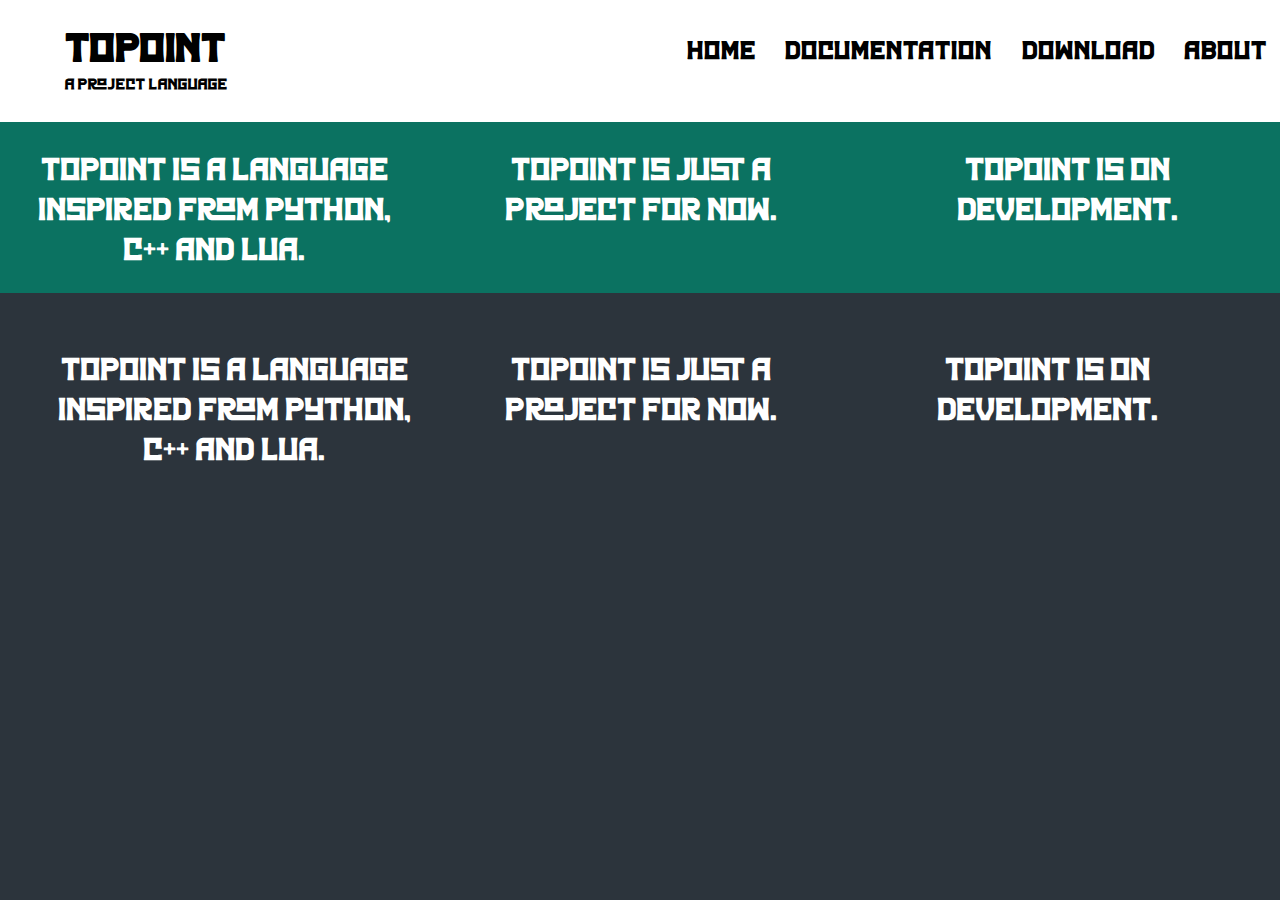
<file: docs/index.html>
<!DOCTYPE html>
<html lang="en">
<head>
    <meta charset="UTF-8">
    <meta name="viewport" content="width=device-width, initial-scale=1.0">
    <title>ToPoint</title>
    <link rel="stylesheet" href="style.css">
</head>
<body>
    <header class="mainHeader">
        <div class="mainHeader_h1">
            <h1 class="mainHeader_Rh1">ToPoint</h1>
            <p class="mainHeader_p">A Project Language</p>
        </div>
        <div class="mainHeader_nav">
            <nav class="mainHeader_Rnav">
                <ul class="mainHeader_nav_ul">
                    <li class="mainHeader_nav_ul_li"><a href="index.html">Home</a></li>
                    <li class="mainHeader_nav_ul_li"><a href="documentation.html">Documentation</a></li>
                    <li class="mainHeader_nav_ul_li"><a href="download.html">Download</a></li>
                    <li class="mainHeader_nav_ul_li"><a href="about.html">About</a></li>
                </ul>
            </nav>
        </div>
    </header>
    <hr class="solid">
    <article class="mainArticle">
        <p class="mainArticle_p">ToPoint is a language inspired from Python, c++ and lua.</p>
        <p class="mainArticle_p">ToPoint is just a project for now.</p>
        <p class="mainArticle_p">ToPoint is on development.</p>
    </article>
    <footer>
        <p class="footer_p">ToPoint is a language inspired from Python, c++ and lua.</p>
        <p class="footer_p">ToPoint is just a project for now.</p>
        <p class="footer_p">ToPoint is on development.</p>
    </footer>
</body>
</html>
</file>
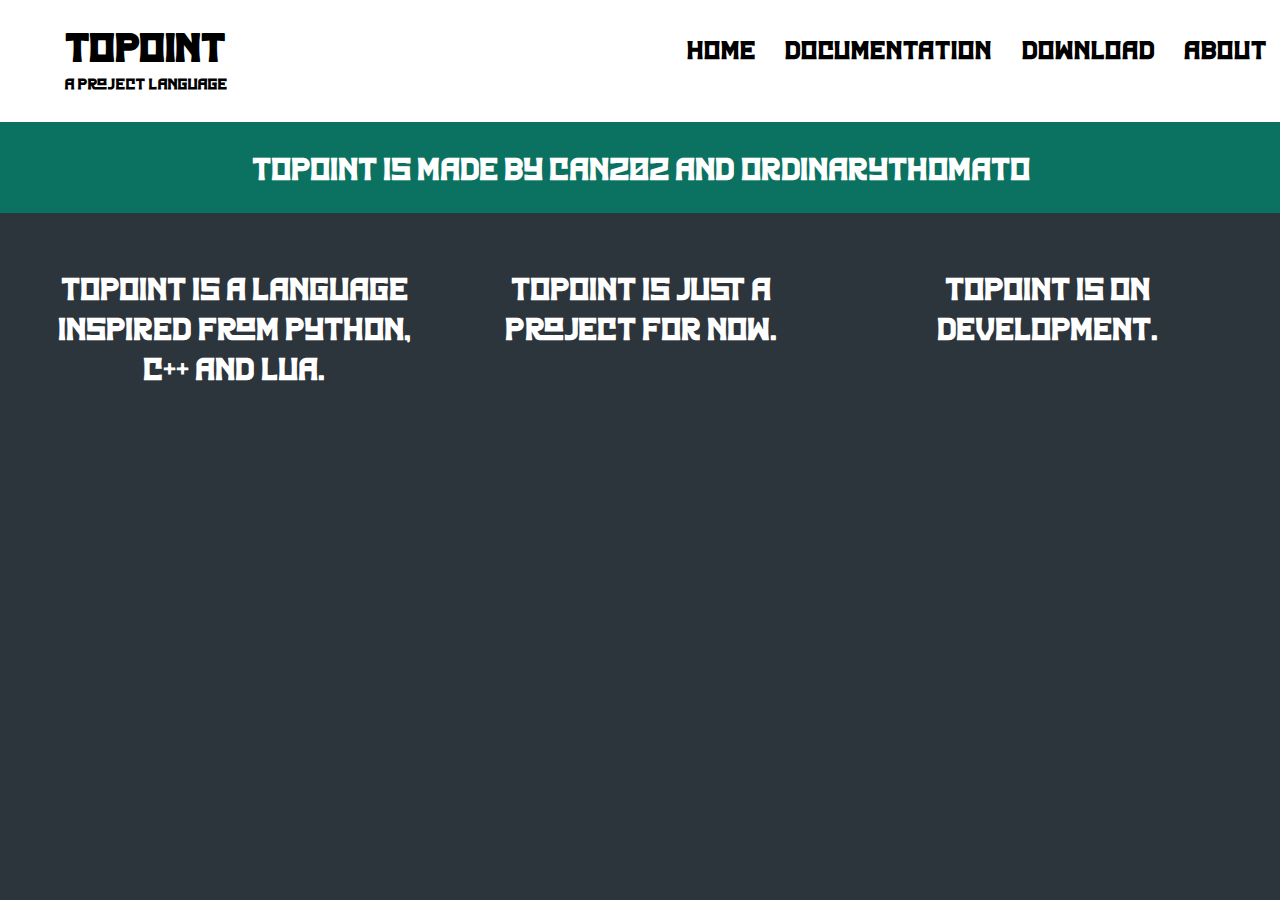
<file: docs/about.html>
<!DOCTYPE html>
<html lang="en">
<head>
    <meta charset="UTF-8">
    <meta name="viewport" content="width=device-width, initial-scale=1.0">
    <title>ToPoint</title>
    <link rel="stylesheet" href="style.css">
</head>
<body>
    <header class="mainHeader">
        <div class="mainHeader_h1">
            <h1 class="mainHeader_Rh1">ToPoint</h1>
            <p class="mainHeader_p">A Project Language</p>
        </div>
        <div class="mainHeader_nav">
            <nav class="mainHeader_Rnav">
                <ul class="mainHeader_nav_ul">
                    <li class="mainHeader_nav_ul_li"><a href="index.html">Home</a></li>
                    <li class="mainHeader_nav_ul_li"><a href="documentation.html">Documentation</a></li>
                    <li class="mainHeader_nav_ul_li"><a href="download.html">Download</a></li>
                    <li class="mainHeader_nav_ul_li"><a href="about.html">About</a></li>
                </ul>
            </nav>
        </div>
    </header>
    <hr class="solid">
    <article class="mainArticle">
        <p class="mainArticle_p">ToPoint is made by <a>Can202</a> and <a>OrdinaryThomato</a></p>
    </article>
    <footer>
        <p class="footer_p">ToPoint is a language inspired from Python, c++ and lua.</p>
        <p class="footer_p">ToPoint is just a project for now.</p>
        <p class="footer_p">ToPoint is on development.</p>
    </footer>
</body>
</html>
</file>
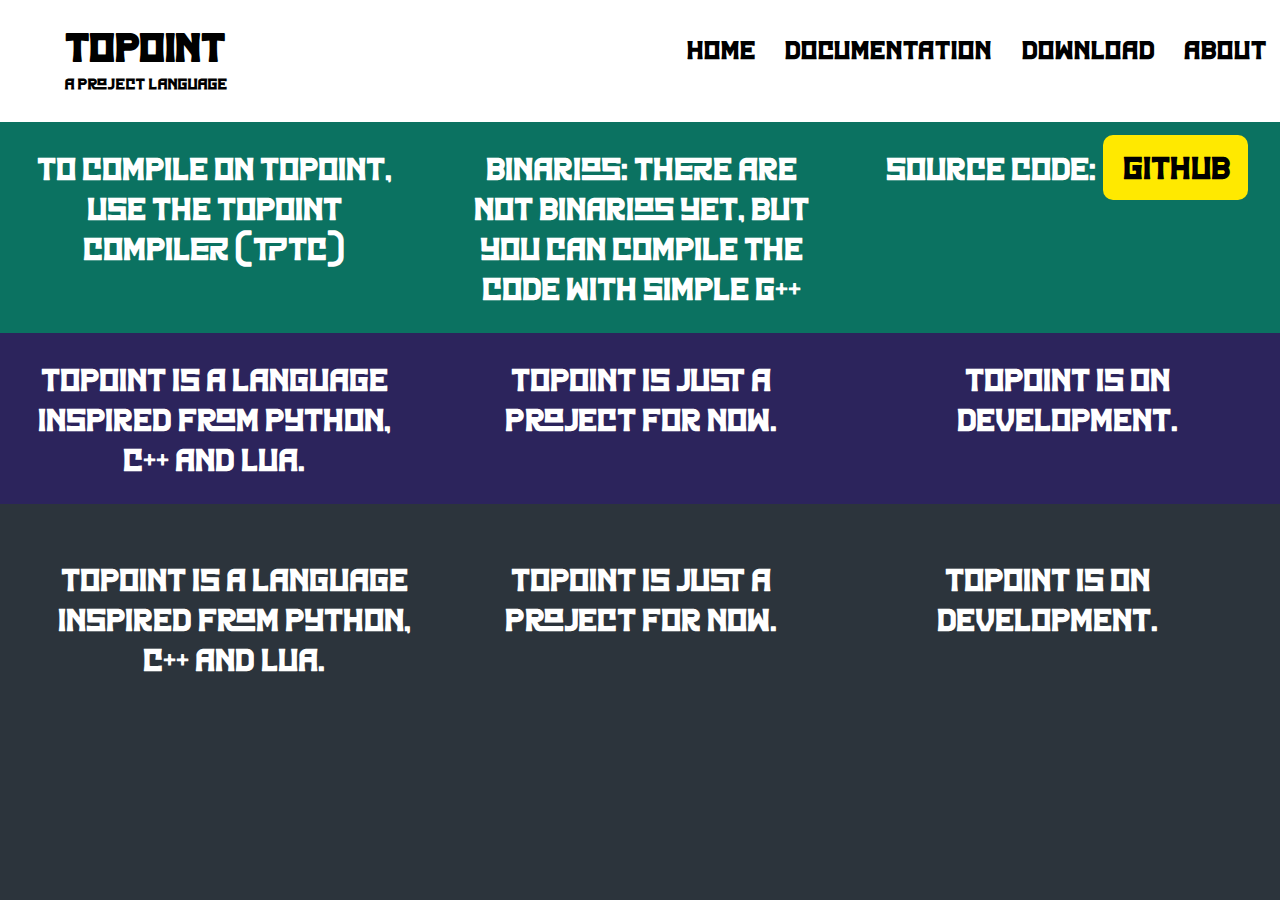
<file: docs/download.html>
<!DOCTYPE html>
<html lang="en">
<head>
    <meta charset="UTF-8">
    <meta name="viewport" content="width=device-width, initial-scale=1.0">
    <title>ToPoint</title>
    <link rel="stylesheet" href="style.css">
</head>
<body>
    <header class="mainHeader">
        <div class="mainHeader_h1">
            <h1 class="mainHeader_Rh1">ToPoint</h1>
            <p class="mainHeader_p">A Project Language</p>
        </div>
        <div class="mainHeader_nav">
            <nav class="mainHeader_Rnav">
                <ul class="mainHeader_nav_ul">
                    <li class="mainHeader_nav_ul_li"><a href="index.html">Home</a></li>
                    <li class="mainHeader_nav_ul_li"><a href="documentation.html">Documentation</a></li>
                    <li class="mainHeader_nav_ul_li"><a href="download.html">Download</a></li>
                    <li class="mainHeader_nav_ul_li"><a href="about.html">About</a></li>
                </ul>
            </nav>
        </div>
    </header>
    <hr class="solid">
    <article class="mainArticle">
        <p class="mainArticle_p">To compile on ToPoint, use the ToPoint Compiler (tptc)</p>
        <p class="mainArticle_p">Binaries: There are not binaries yet, but you can compile the code with simple g++</p>
        <p class="mainArticle_p">Source code: <a class="btn" href="https://github.com/Can202/topoint">GitHub</a></p>
    </article>
    <article class="secArticle">
        <p class="secArticle_p">ToPoint is a language inspired from Python, c++ and lua.</p>
        <p class="secArticle_p">ToPoint is just a project for now.</p>
        <p class="secArticle_p">ToPoint is on development.</p>
    </article>
    <footer>
        <p class="footer_p">ToPoint is a language inspired from Python, c++ and lua.</p>
        <p class="footer_p">ToPoint is just a project for now.</p>
        <p class="footer_p">ToPoint is on development.</p>
    </footer>
</body>
</html>
</file>
<file: docs/style.css>
@font-face {
    font-family: "RONDOS";
    src: url('RONDOS.otf');
}

* {
    padding: 0px;
    margin: 0px;
    border: 0px;
    font-family: "RONDOS";
}
body {
    background-color: #2C343C;
}
p {
    font-size: 80%;
}

.mainHeader {
    display: flex;
    background-color: white;
    height: 20%;
    padding-top: 20px;
    padding-bottom: 20px;
}
.mainHeader_h1{
    flex: 1;
    /*text-shadow:4px 4px 1px rgb(199, 198, 198);*/
    margin-left: 5%;
    width: 53%;
    display: inline-block;
}
.mainHeader_nav{
    flex: 1;
    text-align: center;
    /*text-shadow:4px 4px 1px rgb(199, 198, 198);*/
    font-size: 130%;
    height: 20%;
    width: 38%;
    display: inline-block;
}

.mainHeader_nav_ul {
    list-style-type: none;
}
.mainHeader_nav_ul_li {
    display: inline-block;
    margin: 2%;
}
.mainHeader_nav_ul_li a {
    color: black;
    text-decoration: none;
}
.mainHeader_nav_ul_li a:hover {
    color: rgb(46, 46, 46);
}
hr.solid {
    border-top: 8px solid white;
  }


article {
    background-color: #0b7261;
    text-align: center;
    color: white;
    font-size: 200%;
    display: flex;

    justify-content: space-between;
}
article p {
    margin: 2%;
    flex: 1 1;
    position: relative;
    text-align: center;
    line-height: 40px;
}
.secArticle {
    background-color: #2C245C;
}
/*
.mainArticle_p + .mainArticle_p {
    border-left: solid 3px white;
}*/

.btn {
    margin-left: 2px;
    background-color: #ffe900;
    padding: 3%;
    padding-left: 5%;
    padding-right: 5%;
    color: black;
    text-decoration: none;
    border-radius: 10px;
    

}
.btn:hover {
    border: 2px solid black;
}

footer {
    padding: 30px;
    background-color: #2C343C;
    text-align: center;
    color: white;
    font-size: 200%;
    display: flex;

    justify-content: space-between;
}
footer p {
    margin: 2%;
    flex: 1 1;
    position: relative;
    text-align: center;
    line-height: 40px;
}
</file>
